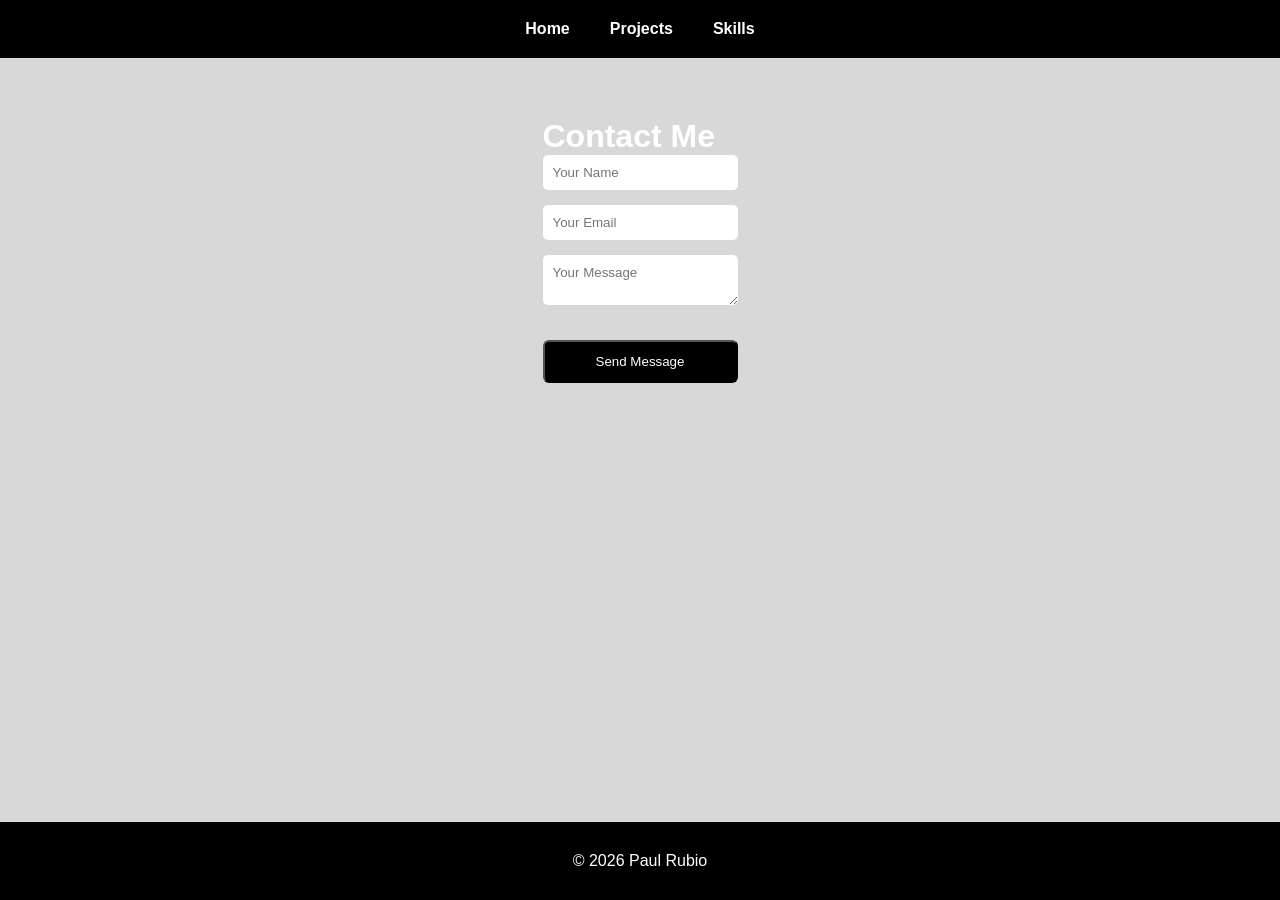
<file: Contact.html>
<!doctype html>
<html>
  <head>
    <title>Contact</title>
    <link rel="stylesheet" href="styles.css" />
  </head>

  <body>
    <nav>
      <ul>
        <li><a href="index.html">Home</a></li>
        <li><a href="Projects.html">Projects</a></li>
        <li><a href="Skills.html">Skills</a></li>
      </ul>
    </nav>

    <div class="container">
      <h1>Contact Me</h1>

      <form>
        <input type="text" placeholder="Your Name" />

        <input type="email" placeholder="Your Email" />

        <textarea placeholder="Your Message"></textarea>

        <button class="btn">Send Message</button>
      </form>
    </div>

    <footer>
      <p>© 2026 Paul Rubio</p>
    </footer>
  </body>
</html>
</file>
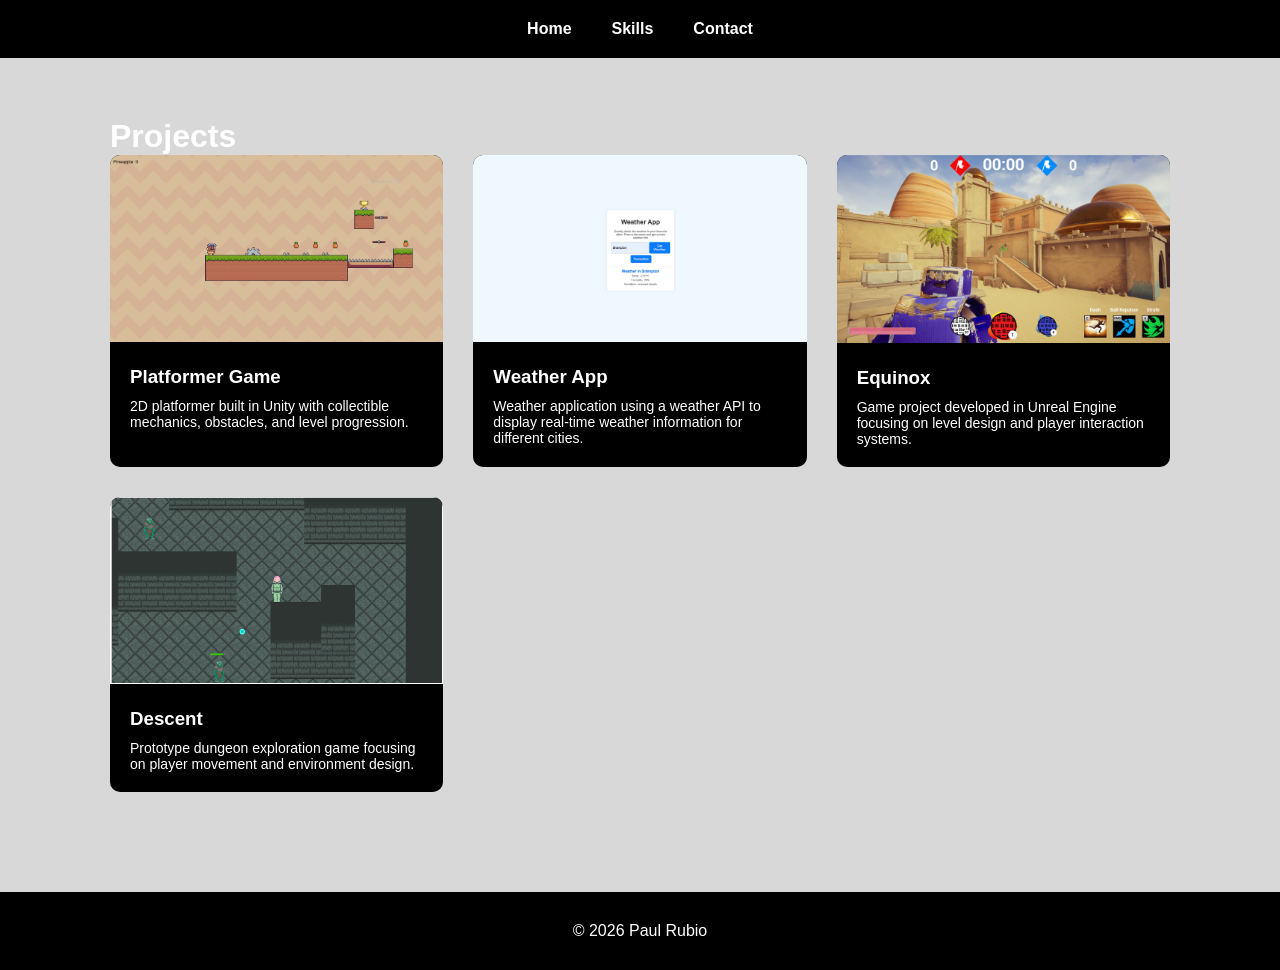
<file: Projects.html>
<!doctype html>
<html>
  <head>
    <title>Projects</title>
    <link rel="stylesheet" href="styles.css" />
  </head>

  <body>
    <nav>
      <ul>
        <li><a href="index.html">Home</a></li>
        <li><a href="Skills.html">Skills</a></li>
        <li><a href="Contact.html">Contact</a></li>
      </ul>
    </nav>

    <div class="container">
      <h1>Projects</h1>

      <div class="projects">
        <div class="card">
          <img src="imgs/Platformer-Background.PNG" />

          <div class="card-content">
            <h3>Platformer Game</h3>
            <p>
              2D platformer built in Unity with collectible mechanics,
              obstacles, and level progression.
            </p>
          </div>
        </div>

        <div class="card">
          <img src="imgs/weatherApp-Background.jpg" />

          <div class="card-content">
            <h3>Weather App</h3>
            <p>
              Weather application using a weather API to display real-time
              weather information for different cities.
            </p>
          </div>
        </div>

        <div class="card">
          <img src="imgs/Equinox_Background.jpg" />

          <div class="card-content">
            <h3>Equinox</h3>
            <p>
              Game project developed in Unreal Engine focusing on level design
              and player interaction systems.
            </p>
          </div>
        </div>

        <div class="card">
          <img src="imgs/Descent-BackGround.PNG" />

          <div class="card-content">
            <h3>Descent</h3>
            <p>
              Prototype dungeon exploration game focusing on player movement and
              environment design.
            </p>
          </div>
        </div>
      </div>
    </div>

    <footer>
      <p>© 2026 Paul Rubio</p>
    </footer>
  </body>
</html>
</file>
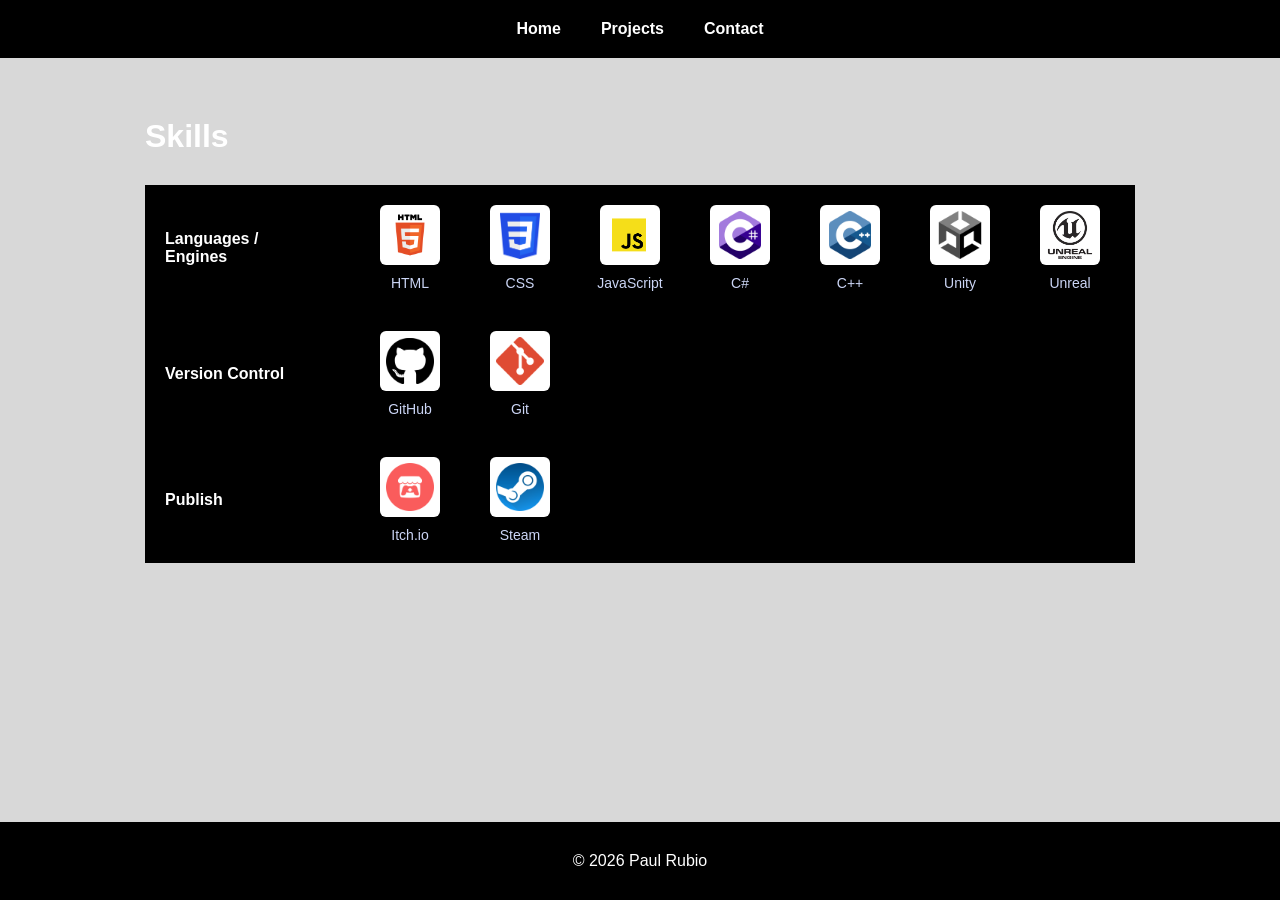
<file: Skills.html>
<!doctype html>
<html lang="en">
  <head>
    <meta charset="UTF-8" />
    <meta name="viewport" content="width=device-width, initial-scale=1.0" />

    <title>Paul's Portfolio</title>

    <link rel="stylesheet" href="styles.css" />
  </head>

  <body>
    <nav>
      <ul>
        <li><a href="index.html">Home</a></li>
        <li><a href="Projects.html">Projects</a></li>
        <li><a href="Contact.html">Contact</a></li>
      </ul>
    </nav>

    <div class="container">
      <h1 class="page-title">Skills</h1>

      <table class="skills-table">
        <tr>
          <th>Languages / Engines</th>

          <td>
            <div class="skills-images">
              <div class="skill-item">
                <img src="imgs/htmlLogo.png" />
                <p>HTML</p>
              </div>

              <div class="skill-item">
                <img src="imgs/CssLogo.png" />
                <p>CSS</p>
              </div>

              <div class="skill-item">
                <img src="imgs/JavaScriptLogo.png" />
                <p>JavaScript</p>
              </div>

              <div class="skill-item">
                <img src="imgs/c-sharp.png" />
                <p>C#</p>
              </div>

              <div class="skill-item">
                <img src="imgs/c++.png" />
                <p>C++</p>
              </div>

              <div class="skill-item">
                <img src="imgs/UnityLogo.png" />
                <p>Unity</p>
              </div>

              <div class="skill-item">
                <img src="imgs/UnrealEngineLogo.png" />
                <p>Unreal</p>
              </div>
            </div>
          </td>
        </tr>

        <tr>
          <th>Version Control</th>

          <td>
            <div class="skills-images">
              <div class="skill-item">
                <img src="imgs/github-icon.png" />
                <p>GitHub</p>
              </div>

              <div class="skill-item">
                <img src="imgs/git.png" />
                <p>Git</p>
              </div>
            </div>
          </td>
        </tr>

        <tr>
          <th>Publish</th>

          <td>
            <div class="skills-images">
              <div class="skill-item">
                <img src="imgs/itch-io.png" />
                <p>Itch.io</p>
              </div>

              <div class="skill-item">
                <img src="imgs/steam.png" />
                <p>Steam</p>
              </div>
            </div>
          </td>
        </tr>
      </table>
    </div>

    <footer>
      <p>© 2026 Paul Rubio</p>
    </footer>
  </body>
</html>
</file>
<file: styles.css>
* {
  margin: 0;
  padding: 0;
  box-sizing: border-box;
  font-family: Arial, Helvetica, sans-serif;
}

body {
  background: #d8d8d8;
  color: #ffffff;
  display: flex;
  flex-direction: column;
  min-height: 100vh;
}

/* NAVBAR */
nav {
  background: #000000;
  padding: 20px;
}

nav ul {
  list-style: none;
  display: flex;
  justify-content: center;
  gap: 40px;
}

nav a {
  text-decoration: none;
  color: white;
  font-weight: bold;
  transition: 0.4s;
}

nav a:hover {
  color: #000000;
}

/* CONTAINER */
.container {
  max-width: 1100px;
  margin: auto;
  padding: 60px 20px;
  flex: 1;
}

/* HERO */
.hero {
  text-align: center;
}

.hero img {
  width: 200px;
}

.hero h1 {
  font-size: 40px;
}

.hero p {
  margin-top: 10px;
  font-size: 18px;
  color: #000000;
}

/* BUTTON */
.btn {
  display: inline-block;
  margin-top: 20px;
  padding: 12px 20px;
  background: #000000;
  color: white;
  text-decoration: none;
  border-radius: 6px;
}

.btn:hover {
  background: #757575;
}

/* PROJECT CARDS */
.projects {
  display: grid;
  grid-template-columns: repeat(auto-fit, minmax(300px, 1fr));
  gap: 30px;
}

.card {
  background: #000000;
  border-radius: 10px;
  overflow: hidden;
}

.card img {
  width: 100%;
}

.card-content {
  padding: 20px;
}

.card-content h3 {
  margin-bottom: 10px;
}

.card-content p {
  font-size: 14px;
  color: #ffffff;
}

/* SKILLS */
.skills-table {
  width: 100%;
  border-collapse: collapse;
  margin-top: 30px;
}

.skills-table th {
  background: #000000;
  padding: 20px;
  text-align: left;
  width: 200px;
}

.skills-table td {
  background: #000000;
  padding: 20px;
}

.skills-images {
  display: flex;
  flex-wrap: wrap;
  gap: 20px;
}

.skill-item {
  text-align: center;
  width: 90px;
}

.skill-item img {
  width: 60px;
  height: 60px;
  object-fit: contain;
  background: white;
  padding: 6px;
  border-radius: 6px;
}

.skill-item p {
  margin-top: 6px;
  font-size: 14px;
  color: #cbd5f5;
}

/* ABOUT */
.about-section {
  max-width: 900px;
  margin: auto;
  padding: 40px 20px;
  line-height: 1.8;
}

.about-section h2 {
  margin-bottom: 20px;
  font-size: 28px;
}

.about-section p {
  margin-bottom: 20px;
  color: #000000;
}

/* CONTACT */
form {
  display: flex;
  flex-direction: column;
  gap: 15px;
}

input,
textarea {
  padding: 10px;
  border: none;
  border-radius: 5px;
}

footer {
  text-align: center;
  padding: 30px;
  margin-top: 40px;
  background: #000000;
}
</file>
